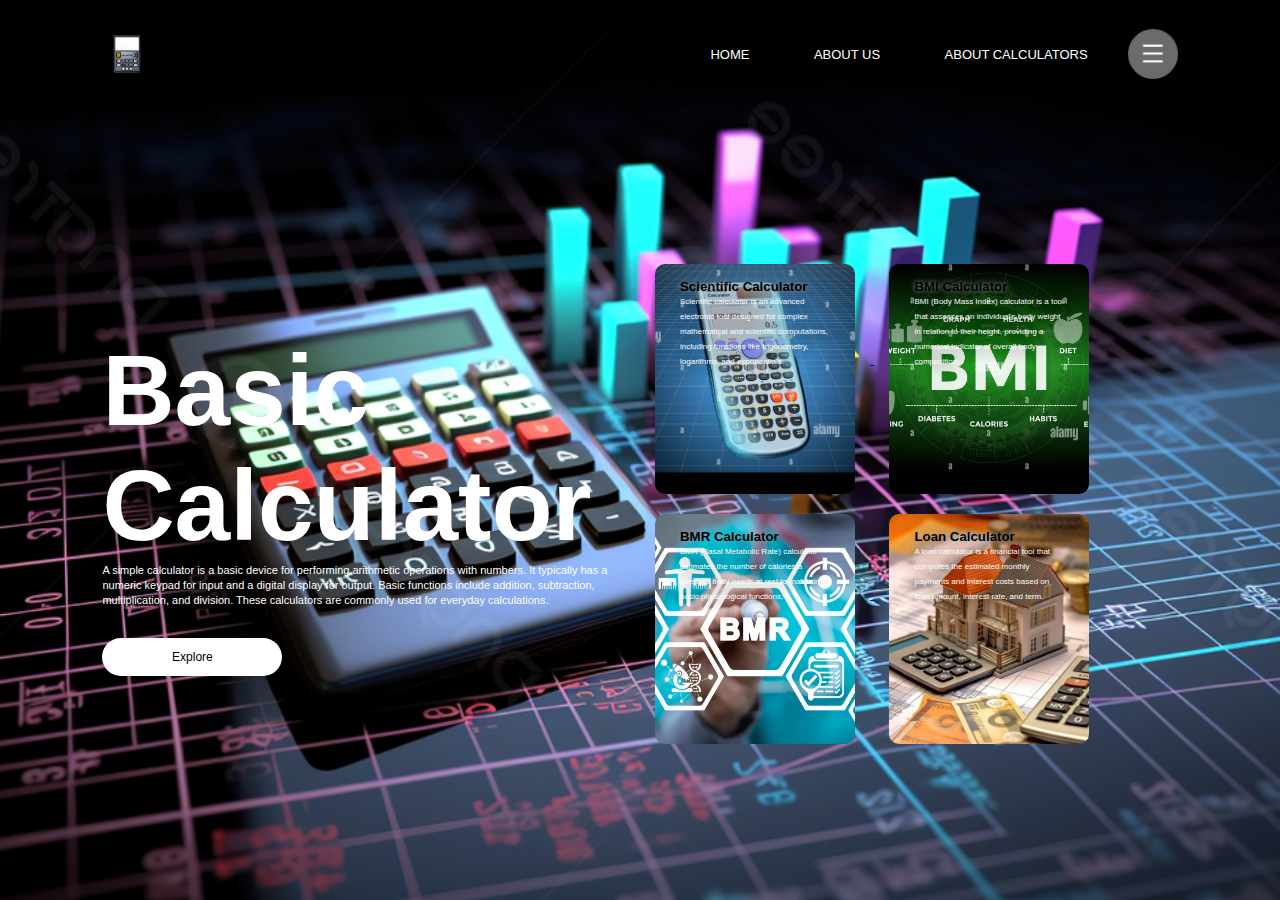
<file: index.html>
<!DOCTYPE html>
<html lang="en">
<head>
    <meta charset="UTF-8">
    <meta name="viewport" content="width=device-width, initial-scale=1.0">
    <title>HOME</title>
    <link rel="stylesheet" href="home.css">
    <link rel="stylesheet" href="https://fonts.googleapis.com/css?family=Roboto:400,400i,700,700i&display=swap">
    
</head>
<body>
    <div class="container">
        <div class="navbar">
            <img src="logo.png" class="logo">
            <nav>
                <ul>
                    <li> <a href="">HOME</a></li>
                    <li> <a href="aboutus.html">ABOUT US</a></li>
                    <li> <a href="aboutcalculator.html">ABOUT CALCULATORS</a></li>

                </ul>
            </nav>
            <img src="menu.png" class="menu-icon">
        </div>  
        <div class="row">
            <div class="col">
                <h1>Basic Calculator</h1>
                <p>A simple calculator is a basic device for performing arithmetic operations with numbers. It typically has a numeric keypad for input and a digital display for output. Basic functions include addition, subtraction, multiplication, and division. These calculators are commonly used for everyday calculations.</p>
                <a href="simple.html"><button type="button">Explore</button></a>
            </div>
            <div class="col"><a href="scientific.html">
                <div class="card card1">
                    <h5>Scientific Calculator</h5>
                    <p>Scientific calculator is an advanced electronic tool designed for complex mathematical and scientific computations, including functions like trigonometry, logarithms, and exponentials.</p>
                </div>
                </a>
                <a href="bmi.html">
                <div class="card card2">
                    <h5>BMI Calculator</h5>
                    <p>BMI (Body Mass Index) calculator is a tool that assesses an individual's body weight in relation to their height, providing a numerical indicator of overall body composition.</p>
                </div>
                </a>
                <a href="bmr.html">
                <div class="card card3">
                    <h5>BMR Calculator</h5>
                    <p>BMR (Basal Metabolic Rate) calculator estimates the number of calories a person's body needs at rest to maintain basic physiological functions.</p>
                </div>
                </a>
                <a href="loan.html">
                <div class="card card4">
                    <h5>Loan Calculator</h5>
                    <p>A loan calculator is a financial tool that computes the estimated monthly payments and interest costs based on loan amount, interest rate, and term.</p>
                </div>
                </a>

            </div>
        </div>
        
   </div> 

</body>
</html>
</file>
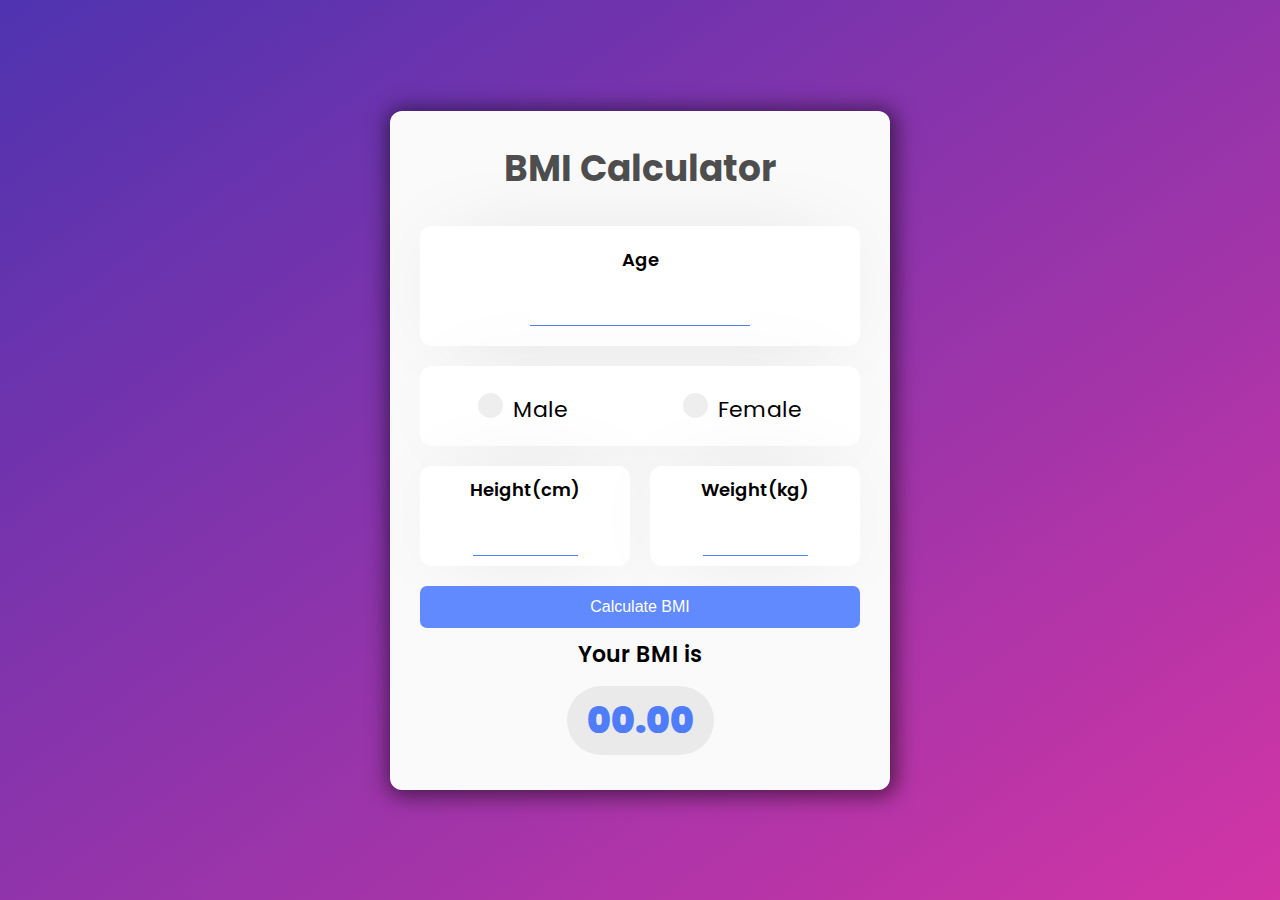
<file: bmi.html>
<!DOCTYPE html>
<html lang="en">
    <!-- By Ali Aslan -->
<head>
    <meta charset="UTF-8">
    <meta http-equiv="X-UA-Compatible" content="IE=edge">
    <meta name="viewport" content="width=device-width, initial-scale=1.0">
    <link rel="stylesheet" href="bmi.css">
    <title>BMI Calculator</title>
</head>
<body>
    
    <div class="container">
        <div class="box">
          <h1>BMI Calculator</h1>
          <div class="content">


            <div class="input">
                <label for="height">Age</label>
                <input type="text" class="text-input" id="age" autocomplete="off" required/>
            </div>

            <div class="gender">

                <label class="container">
                    <input type="radio" name="radio" id="m"><p class="text">Male</p>
                    <span class="checkmark"></span>
                  </label>


                <label class="container">
                    <input type="radio" name="radio" id="f" ><p class="text">Female</p>
                      <span class="checkmark"></span>
                    </label>

            </div>

            <div class="containerHW">
            <div class="inputH">
              <label for="height">Height(cm)</label>
              <input type="number" id="height" required>
            </div>

            <div class="inputW">
              <label for="weight">Weight(kg)</label>
              <input type="number" id="weight" required>
            </div>
          </div>

            <button class="calculate" id="submit" onclick="calculate();">Calculate BMI</button>
          </div>
          <div class="result">
            <p>Your BMI is</p>
            <div id="result">00.00</div>
            <p class="comment"></p>
          </div>
        
      

        </div>
      </div>

    
<script src="bmi.js"></script>

</body>
</html>
</file>
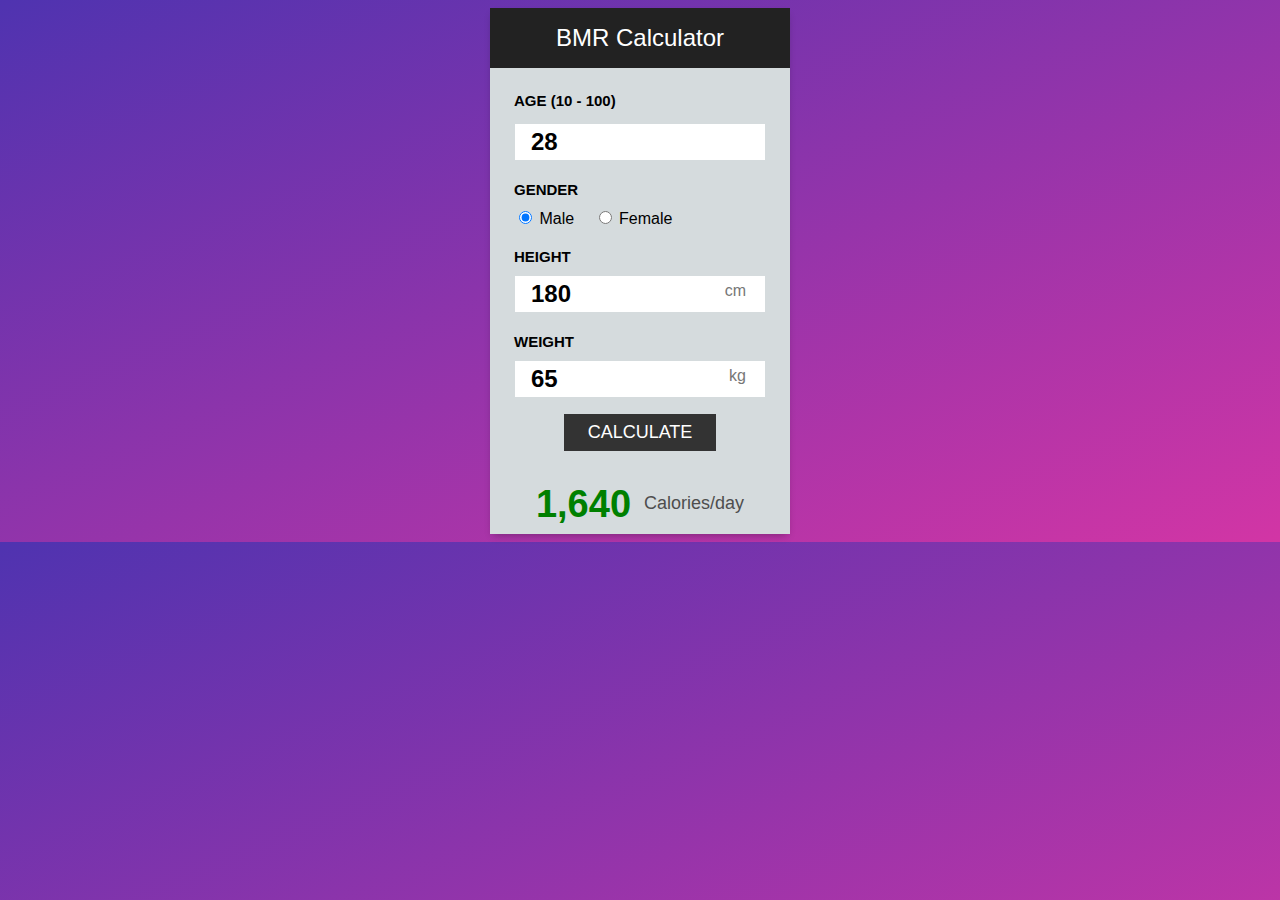
<file: bmr.html>
<!DOCTYPE html>
<html lang="en">
  <head>
    <meta charset="UTF-8" />
    <meta http-equiv="X-UA-Compatible" content="IE=edge" />
    <meta name="viewport" content="width=device-width, initial-scale=1.0" />
    <title>BMR CALCULATOR</title>
    <link rel="stylesheet" href="bmr.css" />
  </head>
  <body>
    <div class="bmr-calculator">
      <h2>BMR Calculator</h2>
      <div class="controls">
        <form>
          <h3>Age (10 - 100)</h3>
          <input type="text" id="age" value="28" />

          <div class="gender">
            <h3>Gender</h3>
            <input type="radio" id="male" value="male" name="gender" checked />
            <label for="male">Male</label>
            <input type="radio" id="female" value="female" name="gender" />
            <label for="female">Female</label>
          </div>

          <div class="height">
            <h3>Height</h3>
            <input type="text" id="height" value="180" />
            <div class="unit">cm</div>
          </div>

          <div class="weight">
            <h3>Weight</h3>
            <input type="text" id="weight" value="65" />
            <div class="unit">kg</div>
          </div>
        </form>
      </div>

      <div class="result">
        <button class="calculate-btn">Calculate</button>

        <div class="result-message">
          <span class="calories">1,640</span> Calories/day
        </div>

        <div class="error-message">
          <p>Please enter all the details correctly.</p>
        </div>
      </div>
    </div>

    <script src="bmr.js"></script>
  </body>
</html>
</file>
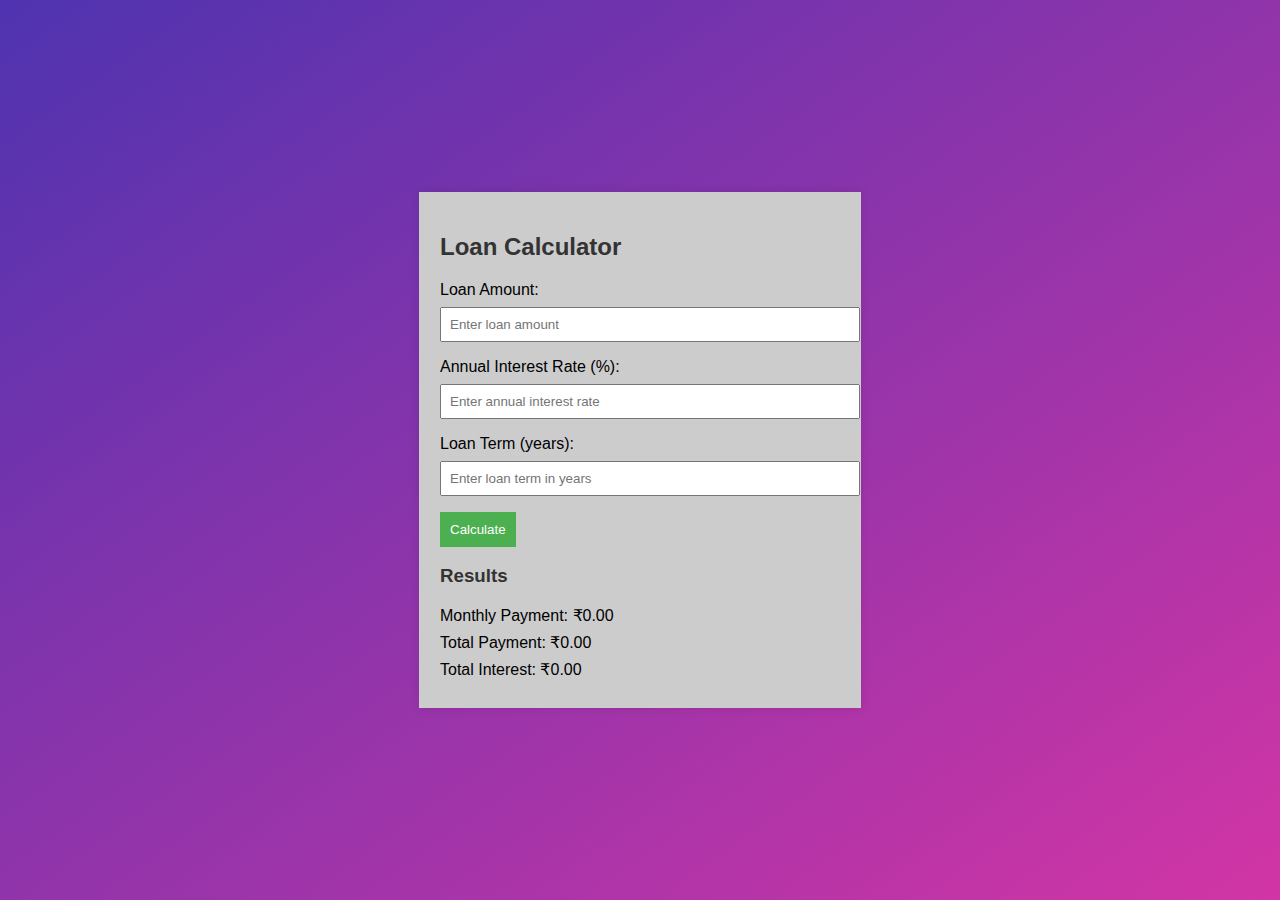
<file: loan.html>
<!DOCTYPE html>
<html lang="en">
<head>
    <meta charset="UTF-8">
    <meta name="viewport" content="width=device-width, initial-scale=1.0">
    <link rel="stylesheet" href="loan.css">
    <title>LOAN Calculator</title>
</head>
<body>

    <div class="calculator">
        <h2>Loan Calculator</h2>
        <label for="loanAmount">Loan Amount:</label>
        <input type="number" id="loanAmount" placeholder="Enter loan amount">

        <label for="interestRate">Annual Interest Rate (%):</label>
        <input type="number" id="interestRate" placeholder="Enter annual interest rate">

        <label for="loanTerm">Loan Term (years):</label>
        <input type="number" id="loanTerm" placeholder="Enter loan term in years">

        <button onclick="calculateLoan()">Calculate</button>

        <h3>Results</h3>
        <p id="monthlyPayment">Monthly Payment: ₹0.00</p>
        <p id="totalPayment">Total Payment: ₹0.00</p>
        <p id="totalInterest">Total Interest: ₹0.00</p>
    </div>

    <script src="loan.js"></script>
</body>
</html>
</file>
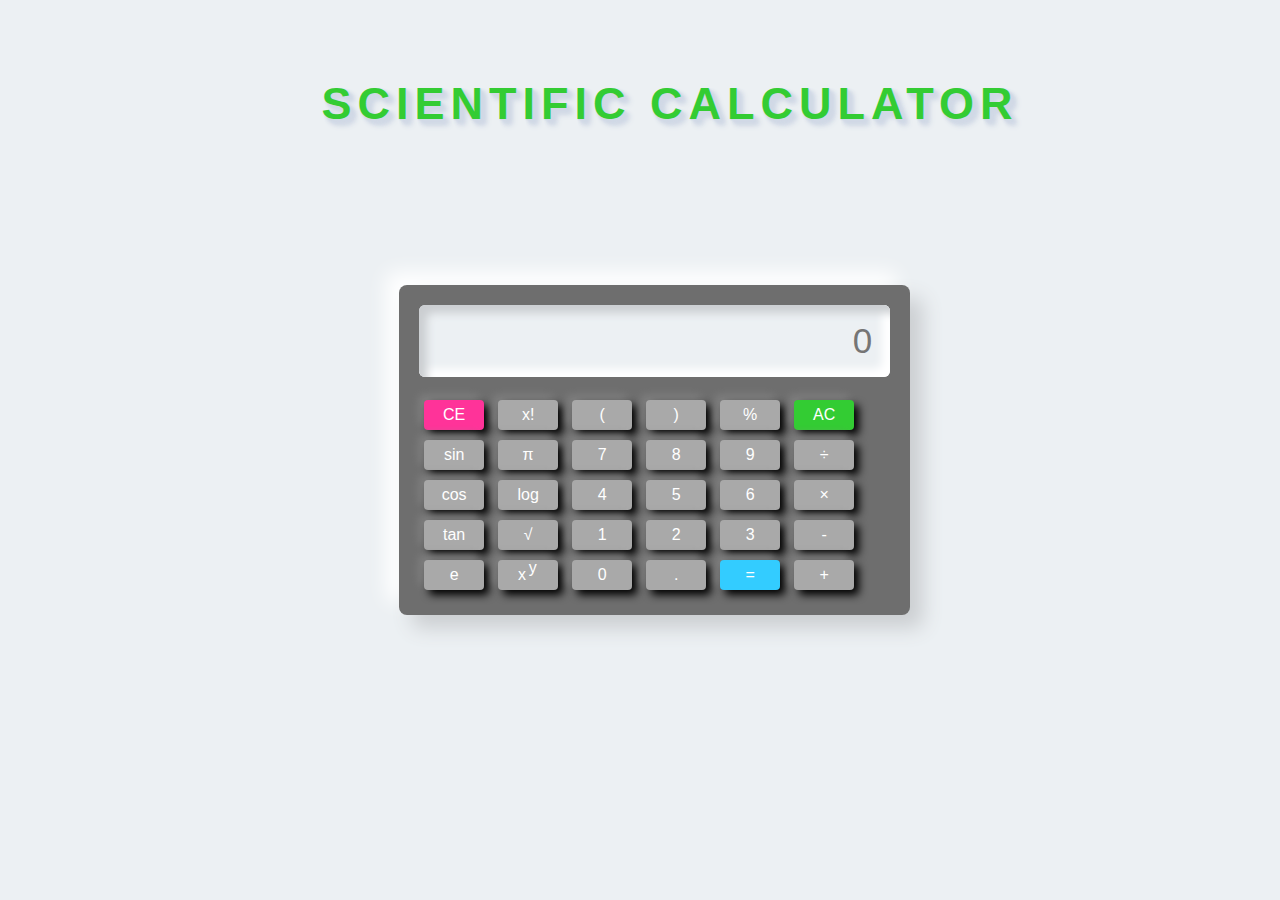
<file: scientific.html>
<!DOCTYPE html>
<html lang="en">
<head>
    <meta charset="UTF-8">
    <meta name="viewport" content="width=device-width, initial-scale=1.0">
    <link rel="stylesheet" type="text/css" href="scientific.css">
    <title>Scientific Calculator</title>
</head> 
<body>

    <h2> <span id="cb"></span> <br> <span id="name">Scientific Calculator</span></h2>
    
        <div class="container">
            <div class="display">
                <input id="screen" type="text" placeholder="0">
            </div>

            <div class="btns">
                <div class="row">
                    <button id="ce" onclick="backspc()">CE</button>
                    <button id="bextra" onclick="fact()">x!</button>
                    <button id="bextra" class="btn">(</button>
                    <button id="bextra" class="btn">)</button>
                    <button id="bextra" class="btn">%</button>
                    <button id="ac" onclick="screen.value=''">AC</button>
                </div>

                <div class="row" >
                    <button id="bextra" onclick="sin()">sin</button>
                    <button id="bextra" onclick="pi()">π</button>
                    <button id="bextra" class="btn">7</button>
                    <button id="bextra" class="btn">8</button>
                    <button id="bextra" class="btn">9</button>
                    <button id="bextra" class="btn">÷</button>
                </div>

                <div class="row">
                    <button id="bextra" onclick="cos()">cos</button>
                    <button id="bextra" onclick="log()">log</button>
                    <button id="bextra" class="btn">4</button>
                    <button id="bextra" class="btn">5</button>
                    <button id="bextra" class="btn">6</button>
                    <button id="bextra" class="btn">×</button>
                </div>

                <div class="row">
                    <button id="bextra" onclick="tan()">tan</button>
                    <button id="bextra" onclick="sqrt()">√</button>
                    <button id="bextra" class="btn">1</button>
                    <button id="bextra" class="btn">2</button>
                    <button id="bextra" class="btn">3</button>
                    <button id="bextra" class="btn">-</button>
                </div>

                <div class="row">
                    <button id="bextra" onclick="e()">e</button>
                    <button id="bextra" onclick="pow()">x <span style="position: relative; bottom: .4em; right: .1em;">y</span> </button>
                    <button id="bextra" class="btn">0</button>
                    <button id="bextra" class="btn">.</button>
                    <button id="eval" onclick="screen.value=eval(screen.value)">=</button>
                    <button id="bextra" class="btn">+</button>
                </div>
            </div>
        </div>
     
    <script src="scientific.js"></script>
       
</body>   
</html>
</file>
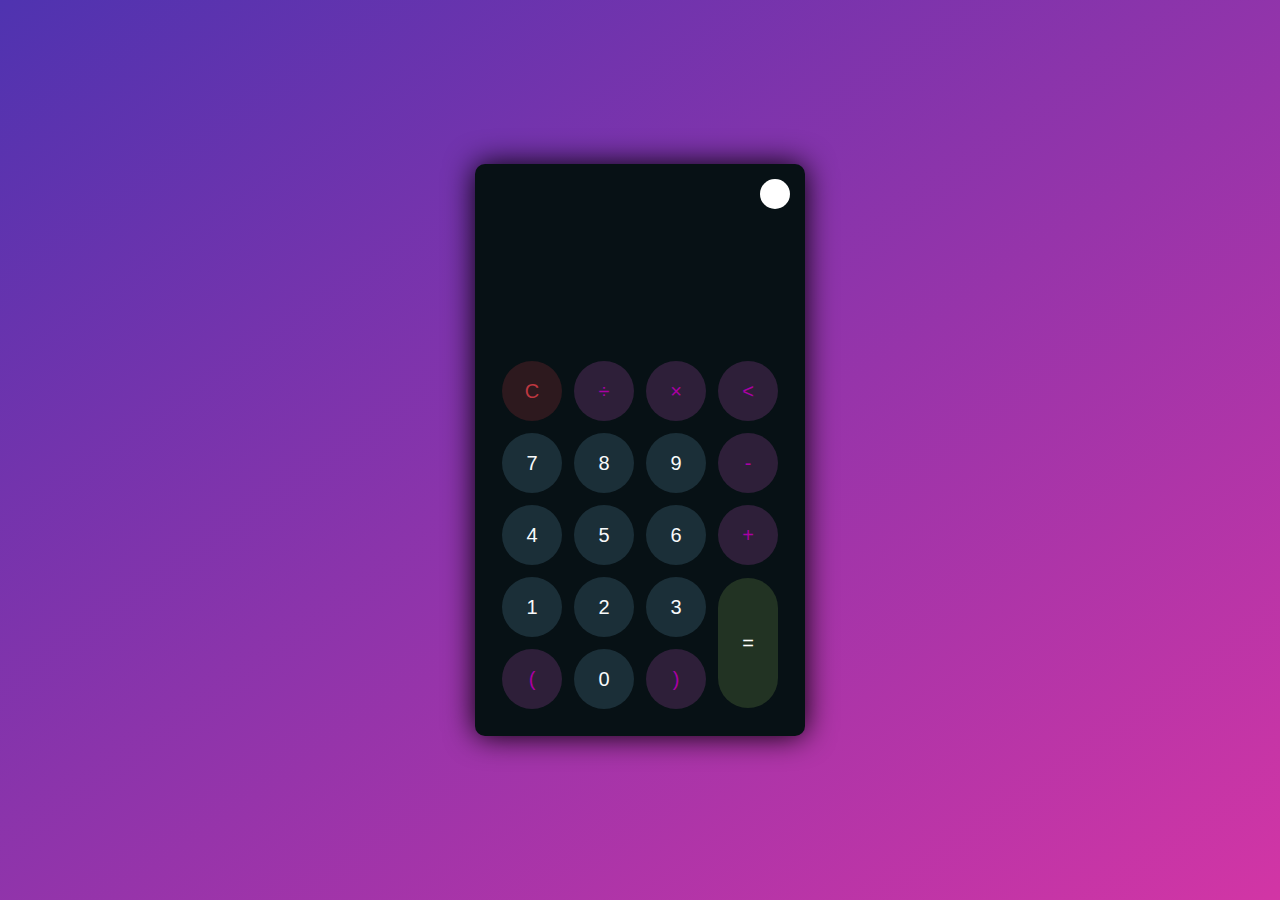
<file: simple.html>
<!DOCTYPE html>
<html lang="en">
<head>
    <meta charset="UTF-8">
    <meta http-equiv="X-UA-Compatible" content="IE=edge">
    <meta name="viewport" content="width=device-width, initial-scale=1.0">
    <link rel="stylesheet" href="simple.css">
    <title>simple CALCULATOR</title>
</head>
<body>
    <div class="container">
        <div class="calculator dark">
            <div class="theme-toggler active">
                <i class="toggler-icon"></i>
            </div>
            <div class="display-screen">
                <div id="display"></div>
            </div>
            <div class="buttons">
                <table>
                    <tr>
                        <td><button class="btn-operator" id="clear">C</button></td>
                        <td><button class="btn-operator" id="/">&divide;</button></td>
                        <td><button class="btn-operator" id="*">&times;</button></td>
                        <td><button class="btn-operator" id="backspace"><</button></td>
                    </tr>
                    <tr>
                        <td><button class="btn-number" id="7">7</button></td>
                        <td><button class="btn-number" id="8">8</button></td>
                        <td><button class="btn-number" id="9">9</button></td>
                        <td><button class="btn-operator" id="-">-</button></td>
                    </tr>
                    <tr>
                        <td><button class="btn-number" id="4">4</button></td>
                        <td><button class="btn-number" id="5">5</button></td>
                        <td><button class="btn-number" id="6">6</button></td>
                        <td><button class="btn-operator" id="+">+</button></td>
                    </tr>
                    <tr>
                        <td><button class="btn-number" id="1">1</button></td>
                        <td><button class="btn-number" id="2">2</button></td>
                        <td><button class="btn-number" id="3">3</button></td>
                        <td rowspan="2"><button class="btn-equal" id="equal">=</button></td>
                    </tr>
                    <tr>
                        <td><button class="btn-operator" id="(">(</button></td>
                        <td><button class="btn-number" id="0">0</button></td>
                        <td><button class="btn-operator" id=")">)</button></td>
                    </tr>
                </table>
            </div>
        </div>
    </div>
    <script src="simple.js"></script>
</body>
</html>
</file>
<file: home.css>
*{
    margin: 0;
    padding: 0;
    font-family: 'Roboto ', sans-serif;
}

.container{
    width: 100%;
    height: 100vh;
    background-image: url("Basic\ Calculator.png");
    background-position: center;
    background-size: cover;
    padding-left: 8%;
    padding-right: 8%;
    box-sizing: border-box;

}

.navbar{
    height: 12%;
    display: flex;
    align-items: center;

}

.logo{
    width: 50px;
    cursor: pointer;
}

.menu-icon{
    width: 50px;
    cursor: pointer;
    margin-left: 40px;
}

nav{
    flex: 1;
    text-align: right;
}
nav ul li{
    list-style: none;
    display: inline-block;
    margin-left: 60px;
}
nav ul li a{
    text-decoration: none;
    color: #fff;
    font-size: 13px;
}
.row{
    display: flex;
    height: 88%;
    align-items: center;
}
.col{
    flex-basis: 50%;
}
h1{
    color: #fff;
    font-size: 100px;
}
p{
    color: #fff;
    font-size: 11px;
    line-height: 15px;
}
button{
    width: 180px;
    color: #000;
    font-size: 12px;
    padding: 12px 0;
    background: #fff;
    border: 0;
    border-radius: 20px;
    outline: none;
    margin-top: 30px;
    cursor: pointer;

}


.card{
    width: 200px;
    height: 230px;
    display: inline-block;
    border-radius: 10px;
    padding: 15px 25px;
    box-sizing: border-box;
    cursor: pointer;
    margin: 10px 15px;
    background-position: center;
    background-size: cover;
}

.card1{
    background-image: url("Scientific\ Calculator.jpg");
    

}
.card2{
    background-image: url("BMI\ Calculator.jpg");
}

.card3{
    background-image: url("BMR\ Calculator.webp");
}

.card4{
    background-image: url("Loan\ Calculator.jpg");
}

.card:hover{
    transform: translateY(-10px);

}

h5{
    color: #000;
    text-shadow: 0 0 5px #999;

}

.card p{
    text-shadow: 0 0 15px #000;
    font-size: 8px;
}
</file>
<file: bmi.css>
/* Import Google Font - Poppins */
@import url('https://fonts.googleapis.com/css2?family=Poppins:wght@400;500;600;700&display=swap');
    *{
    margin: 0;
    padding: 0;
    box-sizing: border-box;
    font-family: 'Poppins', sans-serif;
    }
    
    body{
    display: flex;
    align-items: center;
    justify-content: center;
    min-height: 100vh;
    background-image: linear-gradient( to bottom right, rgba(79,51,176,1.0),rgba(210,53,165));
    }
/* 
  .container {
    min-width: 250px;
  } */

  .box {
    width: 500px;
    background: #fafafa;
    border-radius: 12px;
    text-align: center;
    box-shadow: 2px 2px 20px 5px rgba(0,0,0,0.5);

  }


  h1 {
    color: rgb(0, 0, 0, 0.7);
    font-weight: bold;
    font-size: 36px;
    padding: 30px 0;
    
  }


    
    .content {
        padding: 0 30px;
        
    }
    
    .input {
        background: #fff;
        box-shadow: 0px 0px 95px -30px rgba(0, 0, 0, 0.15);
        border-radius: 12px;
        padding: 20px 0;
        margin-bottom: 20px;
    }

    
    .input label {
        display: block;
        font-size: 18px;
        font-weight: 600;
        color: #000;
        margin-bottom: 20px;
    }
    .input input {
        outline: none;
        border: none;
        border-bottom: 1px solid #4f7df9;
        width: 50%;
        text-align: center;
        font-size: 28px;
        font-family: "Nunito", sans-serif;
    }


    
    .inputW {
        background: #fff;
        box-shadow: 0px 0px 95px -30px rgba(0, 0, 0, 0.15);
        border-radius: 12px;
        padding: 10px 0;
        margin-bottom: 20px;
    }


    .inputW label {
        display: block;
        font-size: 18px;
        font-weight: 600;
        color: #000;
        margin-bottom: 20px;
    }
   .inputW input {
        outline: none;
        border: none;
        border-bottom: 1px solid #4f7df9;
        width: 50%;
        text-align: center;
        font-size: 28px;
        font-family: "Nunito", sans-serif;
    }

    .inputH {
        background: #fff;
        box-shadow: 0px 0px 95px -30px rgba(0, 0, 0, 0.15);
        border-radius: 12px;
        padding: 10px 0;
        margin-bottom: 20px;
        margin-right: 20px;
    }


    .inputH label {
        display: block;
        font-size: 18px;
        font-weight: 600;
        color: #000;
        margin-bottom: 20px;
    }
   .inputH input {
        outline: none;
        border: none;
        border-bottom: 1px solid #4f7df9;
        width: 50%;
        text-align: center;
        font-size: 28px;
        font-family: "Nunito", sans-serif;
    }

  
button.calculate {
    cursor: pointer;
    font-family: "Nunito", sans-serif;
    color: #fff;
    background: rgb(97,138,254,1);
    font-size: 16px;
    border-radius: 7px;
    padding: 12px 0;
    width: 100%;
    outline: none;
    border: none;
    transition: all 0.5s;
  }
  button.calculate:hover {
    background: #0044ff;
  }

  
  
.result {
    padding: 10px 20px;
  }
  .result p {
    font-weight: 600;
    font-size: 22px;
    color: #000;
    margin-bottom: 15px;
  }
  .result #result {
    font-size: 36px;
    font-weight: 900;
    color: #4f7df9;
    background-color: #eaeaea;
    display: inline-block;
    padding: 7px 20px;
    border-radius: 55px;
    margin-bottom: 25px;
  }
  #comment {
    color: #4f7df9;
    font-weight: 800;
  }

.comment {
    display: none;
    border: dashed 1px;
    border-radius: 7px;
    padding: 5px;
}

.footer {
    display: flex;
    justify-content: start;
    align-items: center;
    padding: 10px 15px
}

.footer-text {
    text-decoration: none;
    color: rgba(40, 40, 40, 0.8);
    font-family: 'Poppins', sans-serif;
    font-weight: 200;
    font-size: 14px;
    transition: all 0.5;
}

.footer-text:hover {
    color: rgba(40, 40, 40, 1);
}

.gender {
    display: flex;
    justify-content: space-around;
    align-items: center;
    align-content: center;
    background: #fff;
    box-shadow: 0px 0px 95px -30px rgba(0, 0, 0, 0.15);
    border-radius: 12px;
    padding: 20px 0;
    margin-bottom: 20px;
}

  /* Style for Radio */
.gender .container {
    display: block;
    position: relative;
    padding-left: 35px;
    /* margin-bottom: 12px; */
    margin-top: 7px;
    cursor: pointer;
    font-size: 22px;
    -webkit-user-select: none;
    -moz-user-select: none;
    -ms-user-select: none;
    user-select: none;
  }
  
  /* Hide the browser's default radio button */
  .gender .container input {
    position: absolute;
    opacity: 0;
    cursor: pointer;
  }
  
  /* Create a custom radio button */
  .checkmark {
    position: absolute;
    top: 0;
    left: 0;
    height: 25px;
    width: 25px;
    background-color: #eee;
    border-radius: 50%;
  }
  
  /* On mouse-over, add a grey background color */
  .gender .container:hover input ~ .checkmark {
    background-color: #ccc;
  }
  
  /* When the radio button is checked, add a blue background */
  .gender .container input:checked ~ .checkmark {
    background-color: #2196F3;
  }
  
  /* Create the indicator (the dot/circle - hidden when not checked) */
  .checkmark:after {
    content: "";
    position: absolute;
    display: none;
  }
  
  /* Show the indicator (dot/circle) when checked */
  .gender .container input:checked ~ .checkmark:after {
    display: block;
  }
  
  /* Style the indicator (dot/circle) */
  .gender .container .checkmark:after {
       top: 9px;
      left: 9px;
      width: 8px;
      height: 8px;
      border-radius: 50%;
      background: white;
  }
  /* END Style for Radio */

.containerHW {
    display: flex;
    justify-content: space-around;
    align-items: center;
}
  




  

@media (max-width: 700px){


    .box {
        width: 380px;
    }



    
    .input label {

        font-size: 18px;
    }

    .inputH label, .inputW label {
        font-size: 14px;
    }


    .input input, .inputH input, .inputW input{
        font-size: 24px;
    }


    .modal-content {

      width: 380px;
    }



}
</file>
<file: bmr.css>
body{
  justify-content: center;
  align-items: center;
  display: flex;
  background-image: linear-gradient( to bottom right, rgba(79,51,176,1.0),rgba(210,53,165));

}


.bmr-calculator {
    max-width: 300px;
    font-family: "Roboto", sans-serif;
    padding: 8px 24px;
    box-shadow: 0 4px 8px -3px rgba(0, 0, 0, 0.3);
    background-color: #d5dbdd;

  }
  
  .bmr-calculator,
  .bmr-calculator * {
    box-sizing: border-box;
  }
  
  .bmr-calculator h2 {
    text-align: center;
    background: #222;
    color: #fff;
    font-weight: 100;
    margin: -8px -24px;
    margin-bottom: 8px;
    padding: 16px;
  }
  
  .bmr-calculator form h3 {
    font-size: 15px;
    text-transform: uppercase;
    margin: 16px 0 10px 0;
  }
  
  .bmr-calculator form input[type="text"] {
    width: 100%;
    padding: 4px 16px;
    font-size: 24px;
    font-weight: bold;
    border: 1px solid #d5dbdd;
  }
  
  .bmr-calculator form input[type="text"].invalid {
    border: 1px solid red;
  }
  
  .bmr-calculator form {
    display: flex;
    flex-direction: column;
    gap: 4px;
  }
  
  .bmr-calculator form #female {
    margin-left: 20px;
  }
  
  .bmr-calculator form .height,
  .bmr-calculator form .weight {
    position: relative;
  }
  
  .bmr-calculator form .unit {
    position: absolute;
    right: 20px;
    top: 50px;
    color: #777;
  }
  
  .bmr-calculator .result .calculate-btn {
    padding: 8px 24px;
    margin: 16px 0;
    font-size: 18px;
    font-weight: 100;
    text-transform: uppercase;
    border: none;
    background: #333;
    color: #fff;
    cursor: pointer;
    margin-bottom: 32px;
  }
  
  .bmr-calculator .result {
    text-align: center;
    color: #4e4e4e;
    font-size: 18px;
  }
  
  .bmr-calculator .result .calories {
    color: green;
    font-size: 38px;
    font-weight: 900;
    margin-right: 8px;
    vertical-align: middle;
  }
  
  .bmr-calculator .result .error-message {
    color: red;
    font-size: 14px;
    display: none;
  }
  
  .bmr-calculator .result .error-message.active {
    display: block;
  }
</file>
<file: loan.css>
body {
    font-family: Arial, sans-serif;
    display: flex;
    align-items: center;
    justify-content: center;
    height: 100vh;
    margin: 0;
    background-image: linear-gradient( to bottom right, rgba(79,51,176,1.0),rgba(210,53,165));
}

.calculator {
    border: 1px solid #ccc;
    padding: 20px;
    max-width: 400px;
    width: 100%;
    box-shadow: 0 0 10px rgba(0, 0, 0, 0.1);
    background-color: #ccc;
}

label {
    display: block;
    margin-bottom: 8px;
}

input {
    width: 100%;
    padding: 8px;
    margin-bottom: 16px;
}

button {
    background-color: #4CAF50;
    color: white;
    padding: 10px;
    border: none;
    cursor: pointer;
}

button:hover {
    background-color: #45a049;
}

h2, h3 {
    color: #333;
}

p {
    margin: 8px 0;
}
</file>
<file: scientific.css>
body 
{
    padding: 0;
    margin: 0;
    display: flex;
    justify-content: center;
    align-items: center;
    min-height: 100vh;
    user-select: none;
    background: #ecf0f3;
}

.container 
{   margin-left: 1.8em;
    position: relative;
    padding: 20px;
    border-radius: 8px;
    background: #6e6e6e;
    box-shadow: 13px 13px 20px #cbced1,
              -13px -13px 20px #ffffff; 
}

.content 
{
    width: 100%;
    margin-top: 1.7em;
    display: flex;
    justify-content: center;
    align-items: center;
    flex-direction: column;
}

.row button 
{
    width: 60px;
    height: 30px;
    font-size: 16px;
    border: none;
    outline: none;
    margin: 5px;
    border-radius: 4px;
    transition: .1s;
    box-shadow: 5px 5px 8px #000000,
               -5px -5px 8px #808080;
}

.row button:hover 
{
    box-shadow:  inset 5px 5px 8px rgba(16, 16, 16, .1),
                 inset -5px -5px 8px #fff;
    background: #fff;
}

.display #screen 
{
    margin-bottom: .5em;
    width: auto;
    height: 70px;
    font-size: 35px;
    outline: none;
    border: none;
    text-align: right;
    padding-right: .5em;
    background: #ecf0f3;
    border-radius: 6px;
    box-shadow: inset 8px 8px 8px #cbced1,
                inset -8px -8px 8px #ffffff;
}

#eval 
{
    background: #33ccff;
    color: #fff;
  
}

#eval:hover 
{
    box-shadow: inset 5px 5px 8px #00ace6,
                inset -5px -5px 8px #00ace6;
}

#ac 
{
    background: #33cc33;
    color: #fff;
}

#ac:hover 
{
    box-shadow: inset 5px 5px 8px #2eb82e,
                inset -5px -5px 8px #33cc33;
}

#ce 
{
    background: #ff3399;
    color: #fff;
}

#ce:hover 
{
      box-shadow: inset 5px 5px 8px #e60073,
                  inset -5px -5px 8px #ff3399;
}
 #bextra
{
    background: #a9a9a9;
    color: #fff;
}


h2

{
    font-size: 40px;
    position: absolute;
    top: 0;
    bottom: 1em; 
    margin-left: 1.5em;
    font-family: sans-serif;
    color: #fff;
    text-transform: uppercase;
    text-shadow: 1px 1px 1px #d1d9e6,
                    1px 1px 2px #d1d9e6,
                    3px 3px 3px #d1d9e6,
                    4px 4px 4px #d1d9e6,
                    5px 5px 5px #d1d9e6, 
                    6px 6px 6px #d1d9e6,
                    7px 7px 7px #d1d9e6,
                    8px 8px 8px #d1d9e6;
                    letter-spacing: 6px;
}

#name
{
color: #33cc33;
font-size: 45px;
top: 0;
text-shadow: 1px 1px 1px #d1d9e6,
                1px 1px 2px #d1d9e6,
                3px 3px 3px #d1d9e6,
                4px 4px 4px #d1d9e6,
                5px 5px 5px #d1d9e6, 
                6px 6px 6px #d1d9e6 ;    
}

#cb
{
    margin-left: 6.1em;


}
</file>
<file: simple.css>
* {
    padding: 0;
    margin: 0;
    box-sizing: border-box;
    outline: 0;
    transition: all 0.5s ease;
}

body {
    font-family: sans-serif;
}

a {
    text-decoration: none;
    color: #fff;
}

body {
    background-image: linear-gradient( to bottom right, rgba(79,51,176,1.0),rgba(210,53,165));
}

.container {
    height: 100vh;
    width: 100vw;
    display: grid;
    place-items: center;
}

.calculator {
    position: relative;
    height: auto;
    width: auto;
    padding: 20px;
    border-radius: 10px;
    box-shadow: 0 0 30px #000;
}

.theme-toggler {
    position: absolute;
    top: 30px;
    right: 30px;
    color: #fff;
    cursor: pointer;
    z-index: 1;
}

.theme-toggler.active {
    color: #333;
}

.theme-toggler.active::before {
    background-color: #fff;
}

.theme-toggler::before {
    content: '';
    height: 30px;
    width: 30px;
    position: absolute;
    top: 50%;
    transform: translate(-50%, -50%);
    border-radius: 50%;
    background-color: #333;
    z-index: -1;
}

#display {
    margin: 0 10px;
    height: 150px;
    width: auto;
    max-width: 270px;
    display: flex;
    align-items: flex-end;
    justify-content: flex-end;
    font-size: 30px;
    margin-bottom: 20px;
    overflow-x: scroll;
  }

#display::-webkit-scrollbar {
    display: block;
    height: 3px;
}

button {
    height: 60px;
    width: 60px;
    border: 0;
    border-radius: 30px;
    margin: 5px;
    font-size: 20px;
    cursor: pointer;
    transition: all 200ms ease;
}

button:hover {
    transform: scale(1.1);
}

button#equal {
    height: 130px;
}

/* light theme */

.calculator {
    background-color: #fff;
}

.calculator #display {
    color: #0a1e23;
}

.calculator button#clear {
    background-color: #ffd5d8;
    color: #fc4552;
}

.calculator button.btn-number {
    background-color: #c3eaff;
    color: #000000;
}

.calculator button.btn-operator {
    background-color: #ffd0fb;
    color: #f967f3;
  }
  
  .calculator button.btn-equal {
    background-color: #adf9e7;
    color: #000;
  }

  /* dark theme */

  .calculator.dark {
    background-color: #071115;
  }

  .calculator.dark #display {
    color: #f8fafb;
  }

  .calculator.dark button#clear {
    background-color: #2d191e;
    color: #bd3740;
  }

  .calculator.dark button.btn-number {
    background-color: #1b2f38;
    color: #f8fafb;
  }

  .calculator.dark button.btn-operator {
    background-color: #2e1f39;
    color: #aa00a4;
  }
  
  .calculator.dark button.btn-equal {
    background-color: #223323;
    color: #ffffff;
  }
</file>
